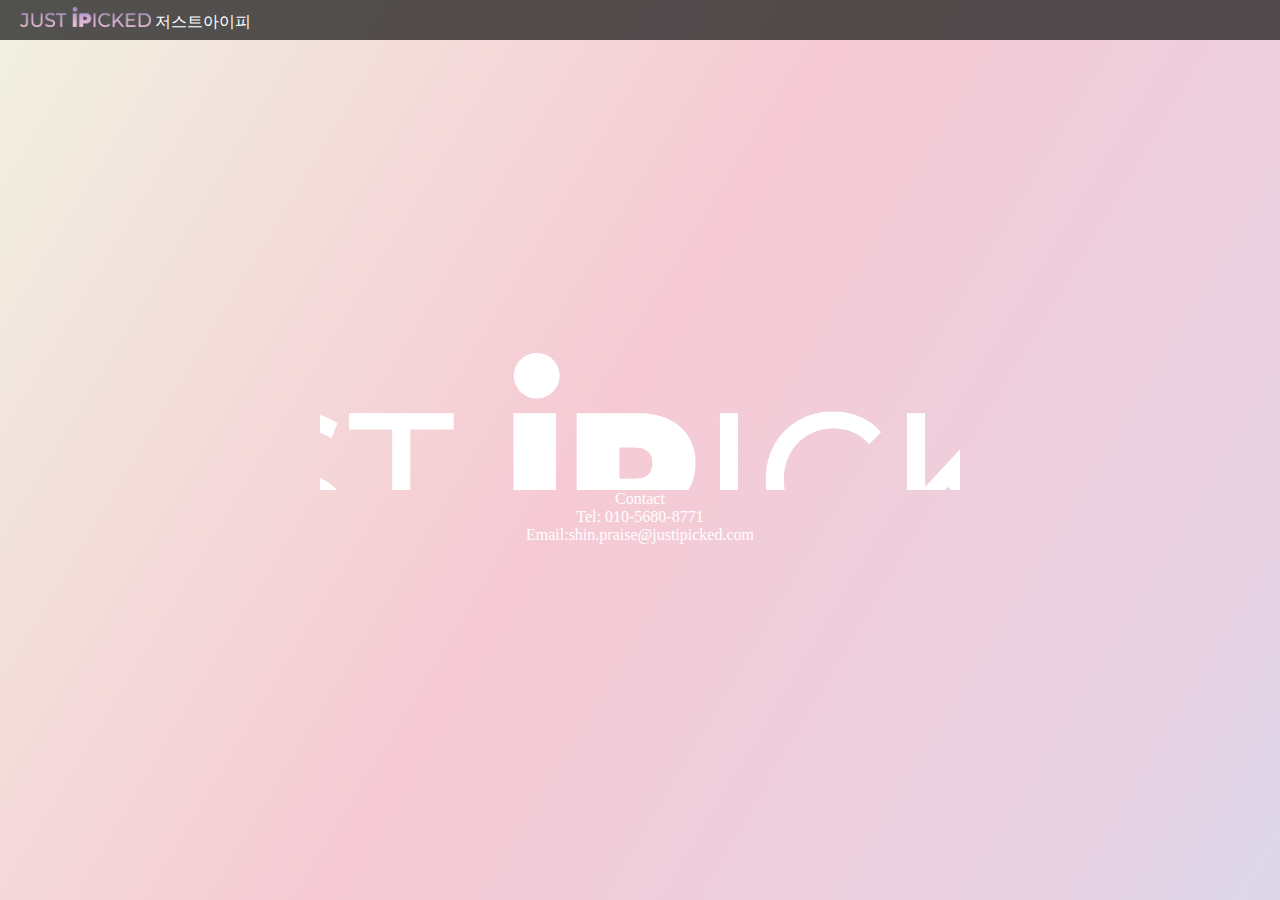
<file: index.html>
<!DOCTYPE html>
<html lang="en">
  <head>
    <meta charset="UTF-8" />
    <meta name="viewport" content="width=device-width, initial-scale=1.0" />
    <link rel="stylesheet" href="/index.css" />
    <title>Just IPicked</title>
  </head>
  <body>
    <nav class="nav_bar_container">
      <div>
        <div class="nav_bar_logo">
          <img src="contents/logo.png" alt="Logo" /> 저스트아이피
        </div>
      </div>
      <div></div>
    </nav>
    <div class="main">
      <div class="logo_container"></div>
      <div class="contact">
        <h3>Contact</h3>
        <h4>Tel: 010-5680-8771</h4>
        <h4>Email:shin.praise@justipicked.com</h4>
      </div>
    </div>
  </body>
</html>
</file>
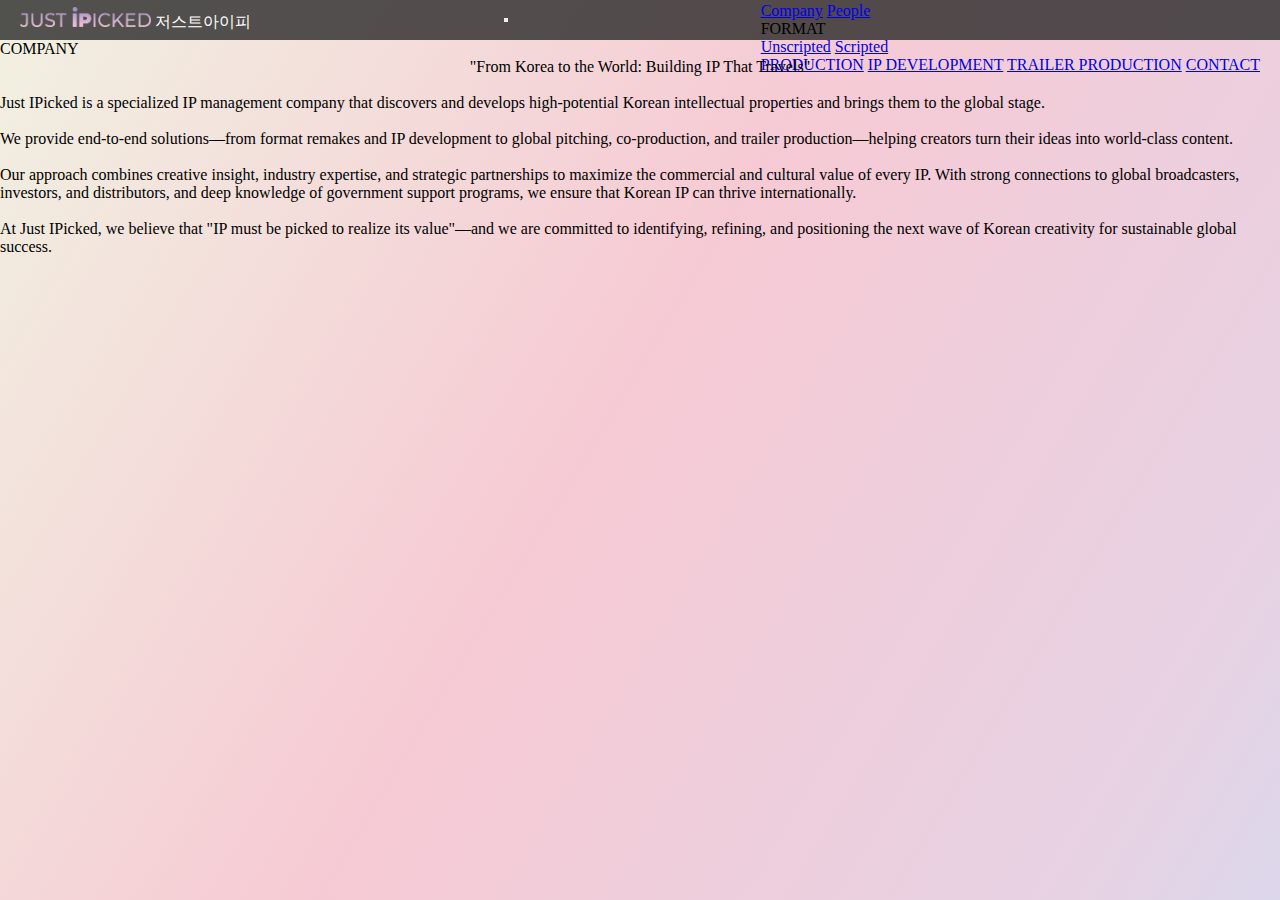
<file: company.html>
<!DOCTYPE html>
<html lang="en">
  <head>
    <meta charset="UTF-8" />
    <meta name="viewport" content="width=device-width, initial-scale=1.0" />
    <link rel="stylesheet" href="/index.css" />
    <title>Company - Just IPicked</title>
  </head>
  <body>
    <nav class="nav_bar_container">
      <div>
        <div class="nav_bar_logo">
          <img src="contents/logo.png" alt="Logo" /> 저스트아이피
        </div>
      </div>
      <div class="nav_menu">
        <a href="index.html" class="nav_item">HOME</a>
        <div class="nav_item dropdown">
          <span>ABOUT</span>
          <div class="dropdown_content">
            <a href="company.html">Company</a>
            <a href="people.html">People</a>
          </div>
        </div>
        <div class="nav_item dropdown">
          <span>FORMAT</span>
          <div class="dropdown_content">
            <a href="unscripted.html">Unscripted</a>
            <a href="scripted.html">Scripted</a>
          </div>
        </div>
        <a href="production.html" class="nav_item">PRODUCTION</a>
        <a href="ip-development.html" class="nav_item">IP DEVELOPMENT</a>
        <a href="trailer-production.html" class="nav_item"
          >TRAILER PRODUCTION</a
        >
        <a href="contact.html" class="nav_item">CONTACT</a>
      </div>
    </nav>
    <div class="main">
      <div class="page_content">
        <h1 class="page_title">COMPANY</h1>
        <div class="modern_container">
          <h2 class="page_subtitle" style="text-align: center">
            "From Korea to the World: Building IP That Travels"
          </h2>
          <br />
          <p class="page_text">
            Just IPicked is a specialized IP management company that discovers
            and develops high-potential Korean intellectual properties and
            brings them to the global stage.
          </p>
          <br />
          <p class="page_text">
            We provide end-to-end solutions—from format remakes and IP
            development to global pitching, co-production, and trailer
            production—helping creators turn their ideas into world-class
            content.
          </p>
          <br />
          <p class="page_text">
            Our approach combines creative insight, industry expertise, and
            strategic partnerships to maximize the commercial and cultural value
            of every IP. With strong connections to global broadcasters,
            investors, and distributors, and deep knowledge of government
            support programs, we ensure that Korean IP can thrive
            internationally.
          </p>
          <br />
          <p class="page_text">
            At Just IPicked, we believe that "IP must be picked to realize its
            value"—and we are committed to identifying, refining, and
            positioning the next wave of Korean creativity for sustainable
            global success.
          </p>
        </div>
      </div>
    </div>
  </body>
  <script src="nav.js" defer></script>
</html>
</file>
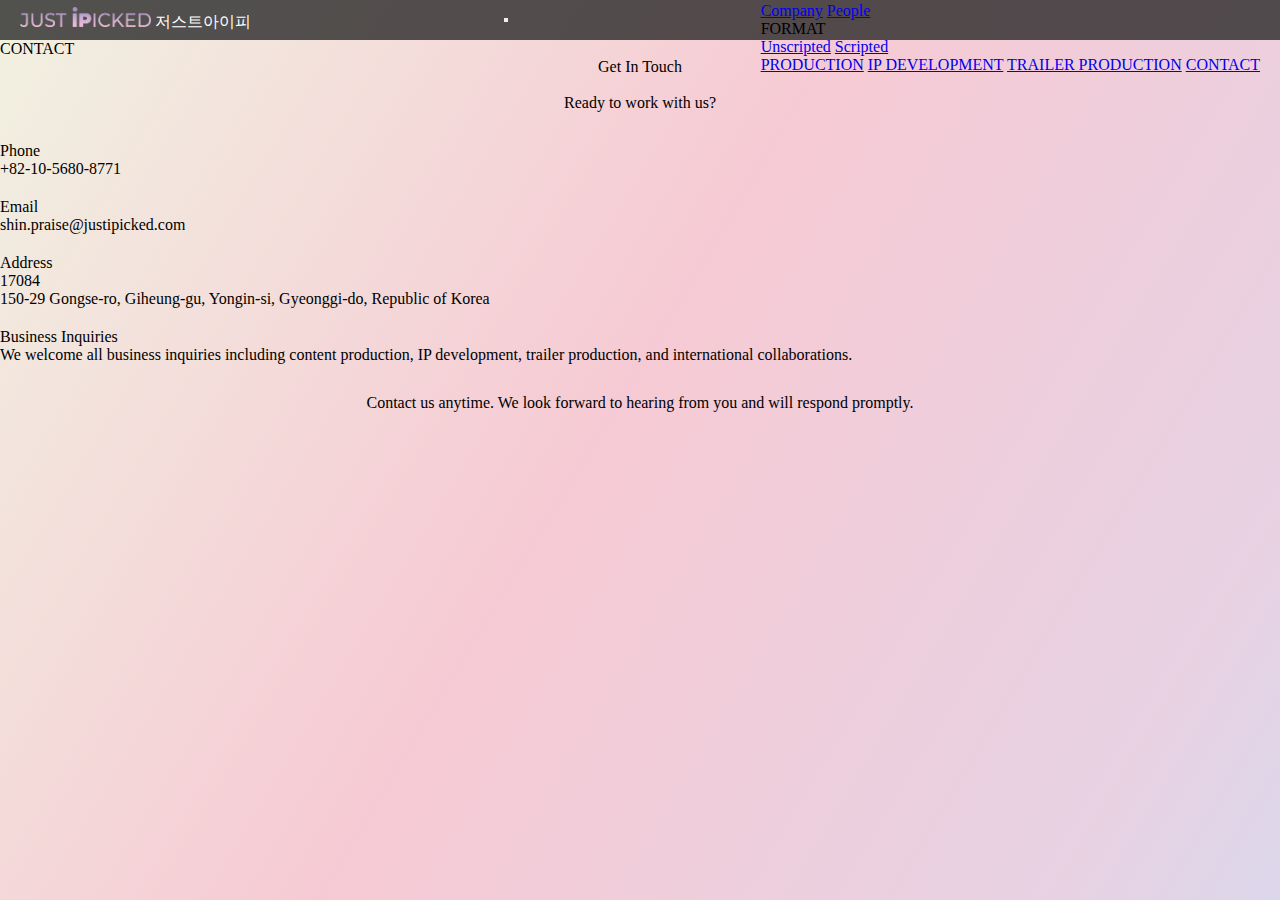
<file: contact.html>
<!DOCTYPE html>
<html lang="en">
  <head>
    <meta charset="UTF-8" />
    <meta name="viewport" content="width=device-width, initial-scale=1.0" />
    <link rel="stylesheet" href="/index.css" />
    <title>Contact - Just IPicked</title>
  </head>
  <body>
    <nav class="nav_bar_container">
      <div>
        <div class="nav_bar_logo">
          <img src="contents/logo.png" alt="Logo" /> 저스트아이피
        </div>
      </div>
      <div class="nav_menu">
        <a href="index.html" class="nav_item">HOME</a>
        <div class="nav_item dropdown">
          <span>ABOUT</span>
          <div class="dropdown_content">
            <a href="company.html">Company</a>
            <a href="people.html">People</a>
          </div>
        </div>
        <div class="nav_item dropdown">
          <span>FORMAT</span>
          <div class="dropdown_content">
            <a href="unscripted.html">Unscripted</a>
            <a href="scripted.html">Scripted</a>
          </div>
        </div>
        <a href="production.html" class="nav_item">PRODUCTION</a>
        <a href="ip-development.html" class="nav_item">IP DEVELOPMENT</a>
        <a href="trailer-production.html" class="nav_item"
          >TRAILER PRODUCTION</a
        >
        <a href="contact.html" class="nav_item">CONTACT</a>
      </div>
    </nav>
    <div class="main">
      <div class="page_content">
        <h1 class="page_title">CONTACT</h1>
        <div class="modern_container">
          <h2 class="page_subtitle" style="text-align: center">Get In Touch</h2>
          <br />
          <div class="contact_info">
            <h3
              class="page_subtitle"
              style="margin-bottom: 30px; text-align: center"
            >
              Ready to work with us?
            </h3>
            <div style="margin: 20px 0">
              <h4 class="contact_label">Phone</h4>
              <p class="contact_value">+82-10-5680-8771</p>
            </div>
            <div style="margin: 20px 0">
              <h4 class="contact_label">Email</h4>
              <p class="contact_value">shin.praise@justipicked.com</p>
            </div>
            <div style="margin: 20px 0">
              <h4 class="contact_label">Address</h4>
              <p class="contact_value">17084</p>
              <p class="contact_value">
                150-29 Gongse-ro, Giheung-gu, Yongin-si, Gyeonggi-do, Republic
                of Korea
              </p>
            </div>
            <div style="margin: 20px 0">
              <h4 class="contact_label">Business Inquiries</h4>
              <p class="service_description">
                We welcome all business inquiries including content production,
                IP development, trailer production, and international
                collaborations.
              </p>
            </div>
          </div>
          <p class="page_text" style="text-align: center; margin-top: 30px">
            Contact us anytime. We look forward to hearing from you and will
            respond promptly.
          </p>
        </div>
      </div>
    </div>
  </body>
  <script src="nav.js" defer></script>
</html>
</file>
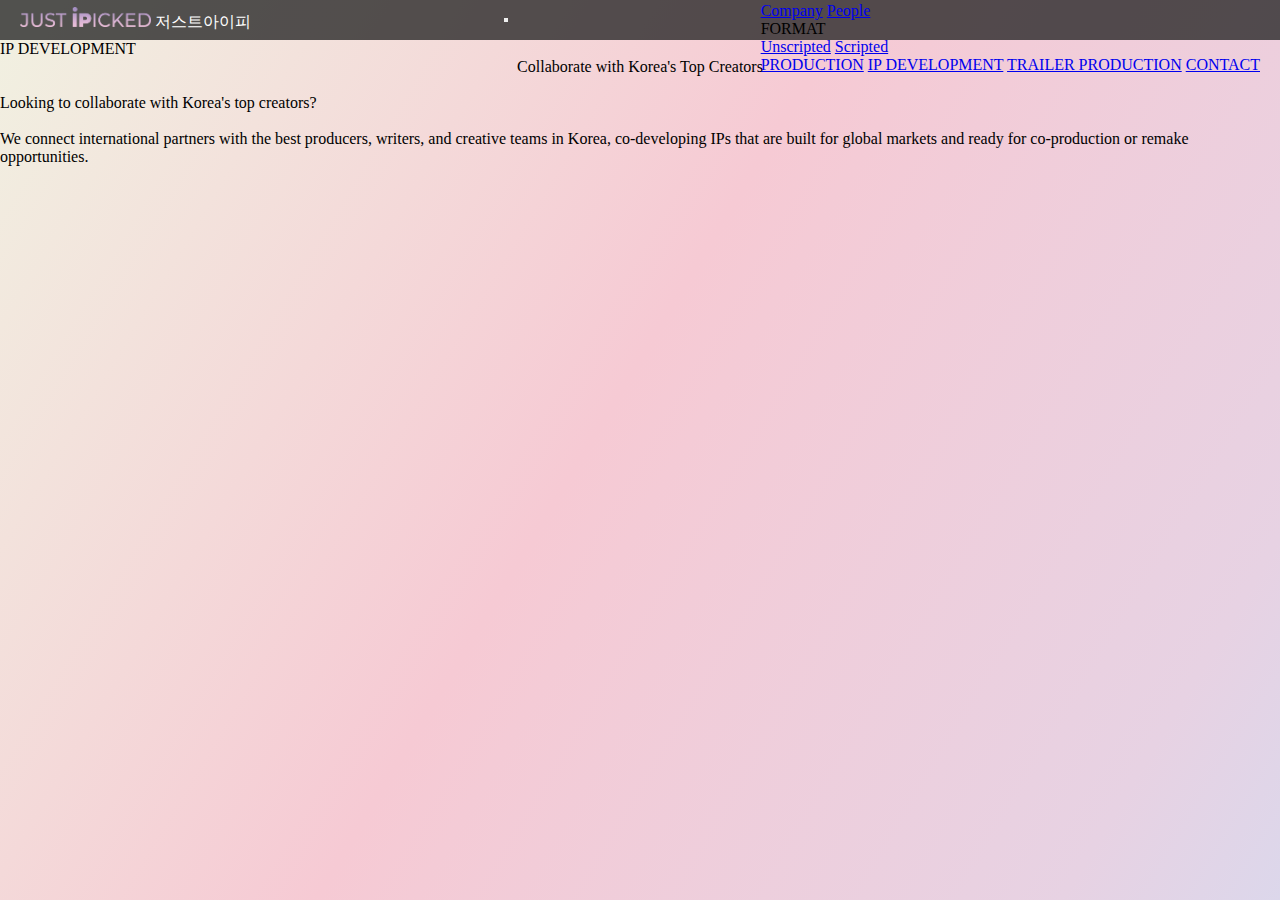
<file: ip-development.html>
<!DOCTYPE html>
<html lang="en">
  <head>
    <meta charset="UTF-8" />
    <meta name="viewport" content="width=device-width, initial-scale=1.0" />
    <link rel="stylesheet" href="/index.css" />
    <title>IP Development - Just IPicked</title>
  </head>
  <body>
    <nav class="nav_bar_container">
      <div>
        <div class="nav_bar_logo">
          <img src="contents/logo.png" alt="Logo" /> 저스트아이피
        </div>
      </div>
      <div class="nav_menu">
        <a href="index.html" class="nav_item">HOME</a>
        <div class="nav_item dropdown">
          <span>ABOUT</span>
          <div class="dropdown_content">
            <a href="company.html">Company</a>
            <a href="people.html">People</a>
          </div>
        </div>
        <div class="nav_item dropdown">
          <span>FORMAT</span>
          <div class="dropdown_content">
            <a href="unscripted.html">Unscripted</a>
            <a href="scripted.html">Scripted</a>
          </div>
        </div>
        <a href="production.html" class="nav_item">PRODUCTION</a>
        <a href="ip-development.html" class="nav_item">IP DEVELOPMENT</a>
        <a href="trailer-production.html" class="nav_item"
          >TRAILER PRODUCTION</a
        >
        <a href="contact.html" class="nav_item">CONTACT</a>
      </div>
    </nav>
    <div class="main">
      <div class="page_content">
        <h1 class="page_title">IP DEVELOPMENT</h1>
        <div class="modern_container">
          <h2 class="page_subtitle" style="text-align: center">
            Collaborate with Korea's Top Creators
          </h2>
          <br />
          <p class="page_text">
            Looking to collaborate with Korea's top creators?
          </p>
          <br />
          <p class="page_text">
            We connect international partners with the best producers, writers,
            and creative teams in Korea, co-developing IPs that are built for
            global markets and ready for co-production or remake opportunities.
          </p>
        </div>
      </div>
    </div>
  </body>
  <script src="nav.js" defer></script>
</html>
</file>
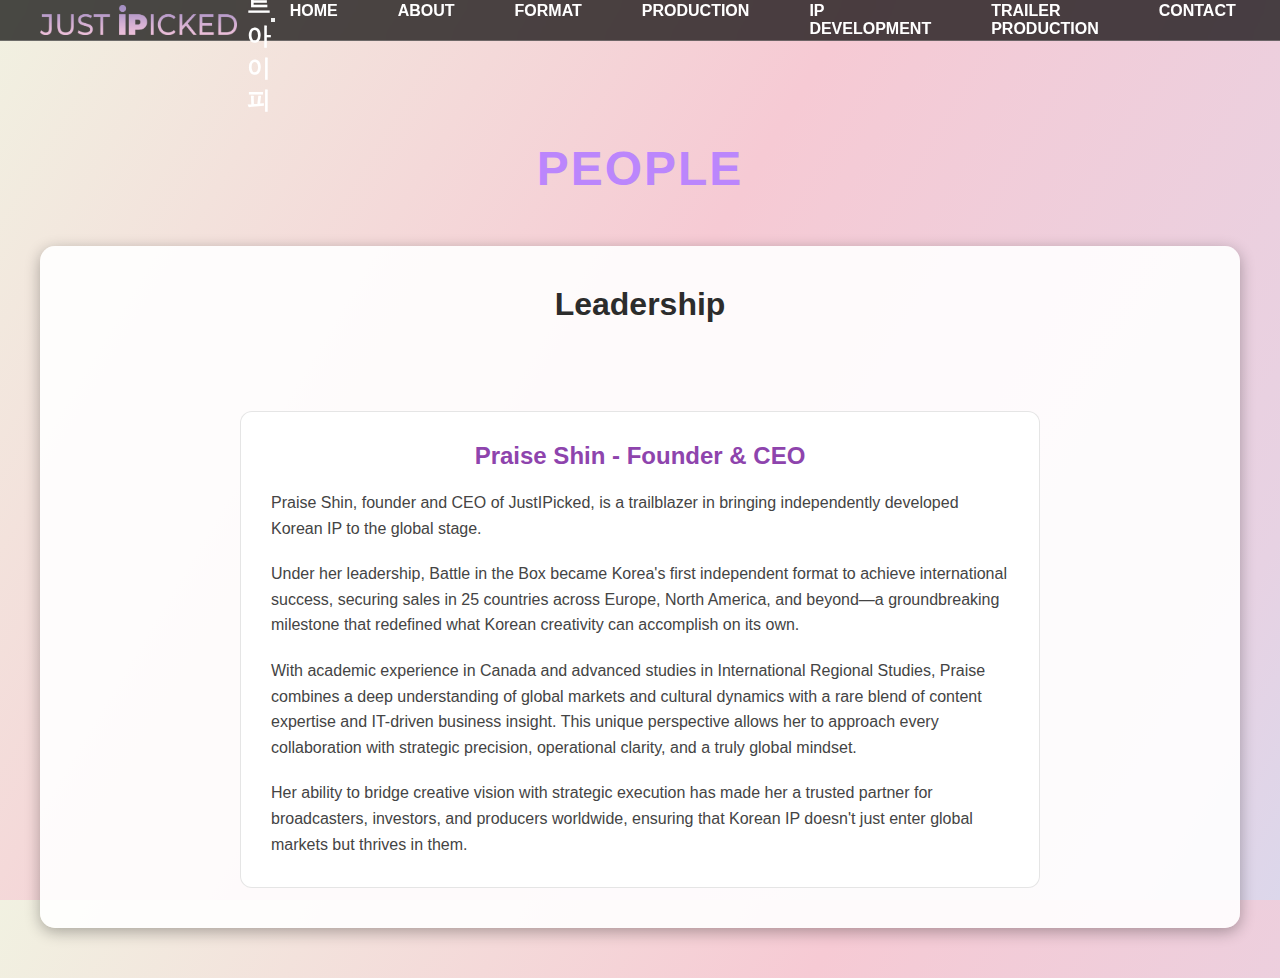
<file: people.html>
<!DOCTYPE html>
<html lang="en">
  <head>
    <meta charset="UTF-8" />
    <meta name="viewport" content="width=device-width, initial-scale=1.0" />
    <link rel="stylesheet" href="/index.css" />
    <title>People - Just IPicked</title>
    <style>
      /* Basic styling for the body to ensure good contrast */
      body {
        color: #2c2c2c; /* Dark text color for better contrast */
        font-family: "Arial", sans-serif;
        margin: 0;
        padding: 0;
      }

      /* Navigation bar styling */
      .nav_bar_container {
        display: flex;
        justify-content: space-between;
        align-items: center;
        padding: 20px 40px;
        background-color: rgba(0, 0, 0, 0.7);
        backdrop-filter: blur(10px);
        color: white;
        border-bottom: 1px solid rgba(255, 255, 255, 0.2);
      }

      .nav_bar_logo {
        display: flex;
        align-items: center;
        font-size: 1.5em;
        font-weight: bold;
      }

      .nav_bar_logo img {
        height: 30px;
        margin-right: 10px;
      }

      .nav_menu {
        display: flex;
        gap: 30px;
      }

      .nav_item {
        color: white;
        text-decoration: none;
        font-size: 1em;
        font-weight: bold;
        padding: 10px 15px;
        transition: color 0.3s ease;
      }

      .nav_item:hover {
        color: #bb86fc; /* Accent color on hover */
      }

      .dropdown {
        position: relative;
        display: inline-block;
      }

      .dropdown_content {
        display: none;
        position: absolute;
        background-color: rgba(0, 0, 0, 0.8);
        min-width: 160px;
        box-shadow: 0px 8px 16px 0px rgba(0, 0, 0, 0.2);
        z-index: 1;
        border-radius: 5px;
        padding: 10px 0;
      }

      .dropdown_content a {
        color: white;
        padding: 12px 16px;
        text-decoration: none;
        display: block;
        transition: background-color 0.3s ease;
      }

      .dropdown_content a:hover {
        background-color: #333;
      }

      .dropdown:hover .dropdown_content {
        display: block;
      }

      /* Main page content styling */
      .main {
        padding: 50px 20px;
      }

      .page_content {
        max-width: 1200px;
        margin: 0 auto;
        text-align: center;
      }

      .page_title {
        color: #bb86fc; /* Accent color for titles */
        font-size: 3em;
        margin: 50px 0;
        text-align: center;
        font-weight: bold;
        letter-spacing: 2px;
      }

      .modern_container {
        background-color: rgba(255, 255, 255, 0.9);
        padding: 40px;
        border-radius: 15px;
        box-shadow: 0 4px 15px rgba(0, 0, 0, 0.3);
        margin-top: 40px;
      }

      .page_subtitle {
        color: #2c2c2c;
        font-size: 2em;
        margin-bottom: 30px;
        font-weight: 600;
      }

      .team_grid {
        display: grid;
        grid-template-columns: repeat(auto-fit, minmax(280px, 1fr));
        gap: 40px;
        margin-top: 40px;
      }

      .team_card {
        background: rgba(255, 255, 255, 0.95);
        padding: 30px;
        border-radius: 12px;
        transition: transform 0.3s ease, box-shadow 0.3s ease;
        text-align: center;
        border: 1px solid rgba(0, 0, 0, 0.1);
      }

      .team_card:hover {
        transform: translateY(-10px);
        box-shadow: 0 10px 25px rgba(0, 0, 0, 0.35);
      }

      .service_title {
        color: #8e44ad; /* Purple accent color for titles */
        font-size: 1.5em;
        margin-bottom: 15px;
        font-weight: bold;
      }

      .page_text {
        color: #444444; /* Dark text for better readability */
        font-size: 1em;
        line-height: 1.6;
      }

      .service_description {
        color: #444444;
        font-size: 1.1em;
        line-height: 1.6;
        margin-top: 10px;
      }

      /* Responsive adjustments */
      @media (max-width: 768px) {
        .nav_bar_container {
          flex-direction: column;
          padding: 20px;
        }
        .nav_menu {
          flex-wrap: wrap;
          justify-content: center;
          margin-top: 20px;
          gap: 15px;
        }
        .page_title {
          font-size: 2.5em;
        }
        .team_grid {
          grid-template-columns: 1fr;
        }
      }
    </style>
  </head>
  <body>
    <nav class="nav_bar_container">
      <div>
        <div class="nav_bar_logo">
          <img src="contents/logo.png" alt="Logo" /> 저스트아이피
        </div>
      </div>
      <div class="nav_menu">
        <a href="index.html" class="nav_item">HOME</a>
        <div class="nav_item dropdown">
          <span>ABOUT</span>
          <div class="dropdown_content">
            <a href="company.html">Company</a>
            <a href="people.html">People</a>
          </div>
        </div>
        <div class="nav_item dropdown">
          <span>FORMAT</span>
          <div class="dropdown_content">
            <a href="unscripted.html">Unscripted</a>
            <a href="scripted.html">Scripted</a>
          </div>
        </div>
        <a href="production.html" class="nav_item">PRODUCTION</a>
        <a href="ip-development.html" class="nav_item">IP DEVELOPMENT</a>
        <a href="trailer-production.html" class="nav_item"
          >TRAILER PRODUCTION</a
        >
        <a href="contact.html" class="nav_item">CONTACT</a>
      </div>
    </nav>
    <div class="main">
      <div class="page_content">
        <h1 class="page_title">PEOPLE</h1>
        <div class="modern_container">
          <h2 class="page_subtitle" style="text-align: center">Leadership</h2>
          <br />
          <div class="team_grid">
            <div
              class="team_card"
              style="grid-column: 1 / -1; max-width: 800px; margin: 0 auto"
            >
              <h3 class="service_title">Praise Shin - Founder & CEO</h3>
              <div style="text-align: left; margin-top: 20px">
                <p class="page_text" style="margin-bottom: 20px">
                  Praise Shin, founder and CEO of JustIPicked, is a trailblazer
                  in bringing independently developed Korean IP to the global
                  stage.
                </p>

                <p class="page_text" style="margin-bottom: 20px">
                  Under her leadership, Battle in the Box became Korea's first
                  independent format to achieve international success, securing
                  sales in 25 countries across Europe, North America, and
                  beyond—a groundbreaking milestone that redefined what Korean
                  creativity can accomplish on its own.
                </p>

                <p class="page_text" style="margin-bottom: 20px">
                  With academic experience in Canada and advanced studies in
                  International Regional Studies, Praise combines a deep
                  understanding of global markets and cultural dynamics with a
                  rare blend of content expertise and IT-driven business
                  insight. This unique perspective allows her to approach every
                  collaboration with strategic precision, operational clarity,
                  and a truly global mindset.
                </p>

                <p class="page_text">
                  Her ability to bridge creative vision with strategic execution
                  has made her a trusted partner for broadcasters, investors,
                  and producers worldwide, ensuring that Korean IP doesn't just
                  enter global markets but thrives in them.
                </p>
              </div>
            </div>
          </div>
        </div>
      </div>
    </div>
  </body>
  <script src="nav.js" defer></script>
</html>
</file>
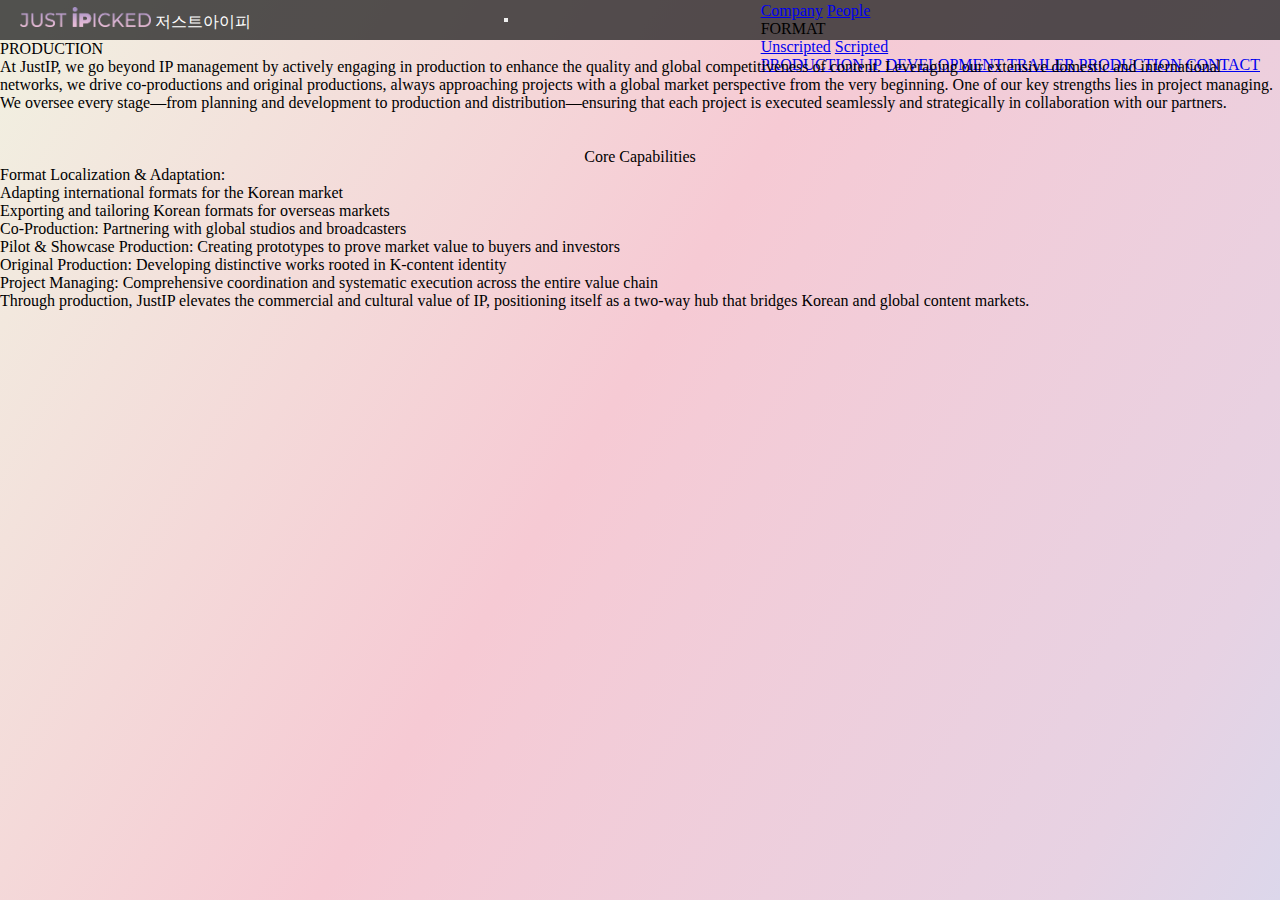
<file: production.html>
<!DOCTYPE html>
<html lang="en">
  <head>
    <meta charset="UTF-8" />
    <meta name="viewport" content="width=device-width, initial-scale=1.0" />
    <title>Production</title>
    <link rel="stylesheet" href="index.css" />
  </head>
  <body>
    <nav class="nav_bar_container">
      <div>
        <div class="nav_bar_logo">
          <img src="contents/logo.png" alt="Logo" /> 저스트아이피
        </div>
      </div>
      <div class="nav_menu">
        <a href="index.html" class="nav_item">HOME</a>
        <div class="nav_item dropdown">
          <span>ABOUT</span>
          <div class="dropdown_content">
            <a href="company.html">Company</a>
            <a href="people.html">People</a>
          </div>
        </div>
        <div class="nav_item dropdown">
          <span>FORMAT</span>
          <div class="dropdown_content">
            <a href="unscripted.html">Unscripted</a>
            <a href="scripted.html">Scripted</a>
          </div>
        </div>
        <!-- ✅ 새 메뉴 추가 -->
        <a href="production.html" class="nav_item">PRODUCTION</a>
        <a href="ip-development.html" class="nav_item">IP DEVELOPMENT</a>
        <a href="trailer-production.html" class="nav_item"
          >TRAILER PRODUCTION</a
        >
        <a href="contact.html" class="nav_item">CONTACT</a>
      </div>
    </nav>

    <div class="main">
      <div class="page_content">
        <h1 class="page_title">PRODUCTION</h1>
        <div class="modern_container">
          <p class="page_text">
            At JustIP, we go beyond IP management by actively engaging in
            production to enhance the quality and global competitiveness of
            content. Leveraging our extensive domestic and international
            networks, we drive co-productions and original productions, always
            approaching projects with a global market perspective from the very
            beginning. One of our key strengths lies in project managing. We
            oversee every stage—from planning and development to production and
            distribution—ensuring that each project is executed seamlessly and
            strategically in collaboration with our partners.
          </p>
          <br />

          <br />
          <h2 class="page_subtitle" style="text-align: center">
            Core Capabilities
          </h2>

          <ul class="page_text">
            <li>
              <strong>Format Localization & Adaptation:</strong>
              <ul>
                <li>Adapting international formats for the Korean market</li>
                <li>
                  Exporting and tailoring Korean formats for overseas markets
                </li>
                <!-- E를 대문자로 -->
              </ul>
            </li>

            <li>
              <strong>Co-Production:</strong> Partnering with global studios and
              broadcasters
            </li>
            <li>
              <strong>Pilot & Showcase Production:</strong> Creating prototypes
              to prove market value to buyers and investors
            </li>
            <li>
              <strong>Original Production:</strong> Developing distinctive works
              rooted in K-content identity
            </li>
            <li>
              <strong>Project Managing:</strong> Comprehensive coordination and
              systematic execution across the entire value chain
            </li>
          </ul>

          <p class="page_text">
            Through production, JustIP elevates the commercial and cultural
            value of IP, positioning itself as a two-way hub that bridges Korean
            and global content markets.
          </p>
        </div>
      </div>
    </div>

    <!-- 햄버거 메뉴 스크립트 -->
    <script src="nav.js" defer></script>
  </body>
</html>
</file>
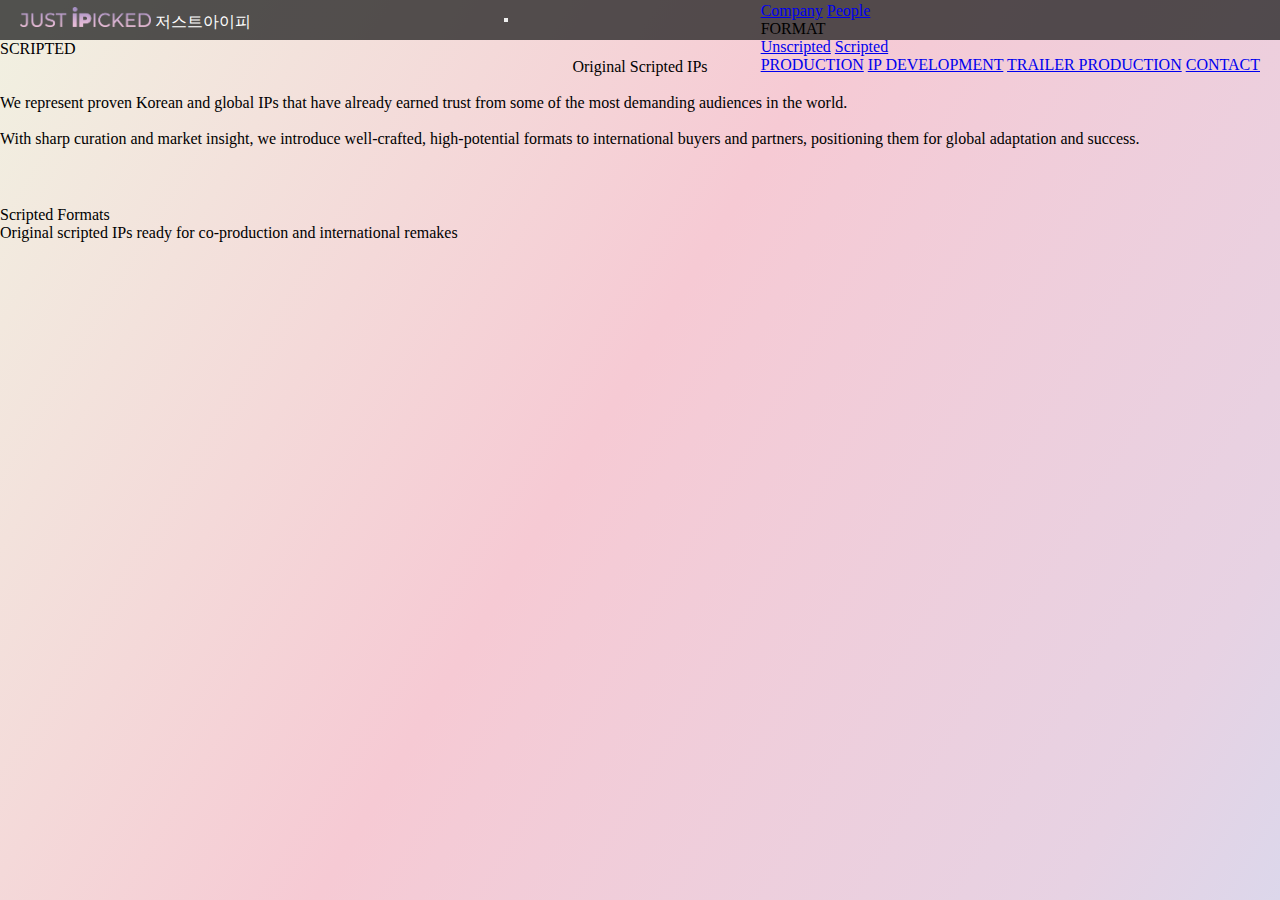
<file: scripted.html>
<!DOCTYPE html>
<html lang="en">
  <head>
    <meta charset="UTF-8" />
    <meta name="viewport" content="width=device-width, initial-scale=1.0" />
    <link rel="stylesheet" href="/index.css" />
    <title>Scripted - Just IPicked</title>
  </head>
  <body>
    <nav class="nav_bar_container">
      <div>
        <div class="nav_bar_logo">
          <img src="contents/logo.png" alt="Logo" /> 저스트아이피
        </div>
      </div>
      <div class="nav_menu">
        <a href="index.html" class="nav_item">HOME</a>
        <div class="nav_item dropdown">
          <span>ABOUT</span>
          <div class="dropdown_content">
            <a href="company.html">Company</a>
            <a href="people.html">People</a>
          </div>
        </div>
        <div class="nav_item dropdown">
          <span>FORMAT</span>
          <div class="dropdown_content">
            <a href="unscripted.html">Unscripted</a>
            <a href="scripted.html">Scripted</a>
          </div>
        </div>
        <a href="production.html" class="nav_item">PRODUCTION</a>
        <a href="ip-development.html" class="nav_item">IP DEVELOPMENT</a>
        <a href="trailer-production.html" class="nav_item"
          >TRAILER PRODUCTION</a
        >
        <a href="contact.html" class="nav_item">CONTACT</a>
      </div>
    </nav>
    <div class="main">
      <div class="page_content">
        <h1 class="page_title">SCRIPTED</h1>
        <div class="modern_container">
          <h2 class="page_subtitle" style="text-align: center">
            Original Scripted IPs
          </h2>
          <br />
          <p class="page_text">
            We represent proven Korean and global IPs that have already earned
            trust from some of the most demanding audiences in the world.
          </p>
          <br />
          <p class="page_text">
            With sharp curation and market insight, we introduce well-crafted,
            high-potential formats to international buyers and partners,
            positioning them for global adaptation and success.
          </p>
          <br />
          <div style="margin-top: 40px">
            <div class="service_item">
              <h3 class="service_title">Scripted Formats</h3>
              <p class="service_description">
                Original scripted IPs ready for co-production and international
                remakes
              </p>
            </div>
          </div>
        </div>
      </div>
    </div>
  </body>
  <script src="nav.js" defer></script>
</html>
</file>
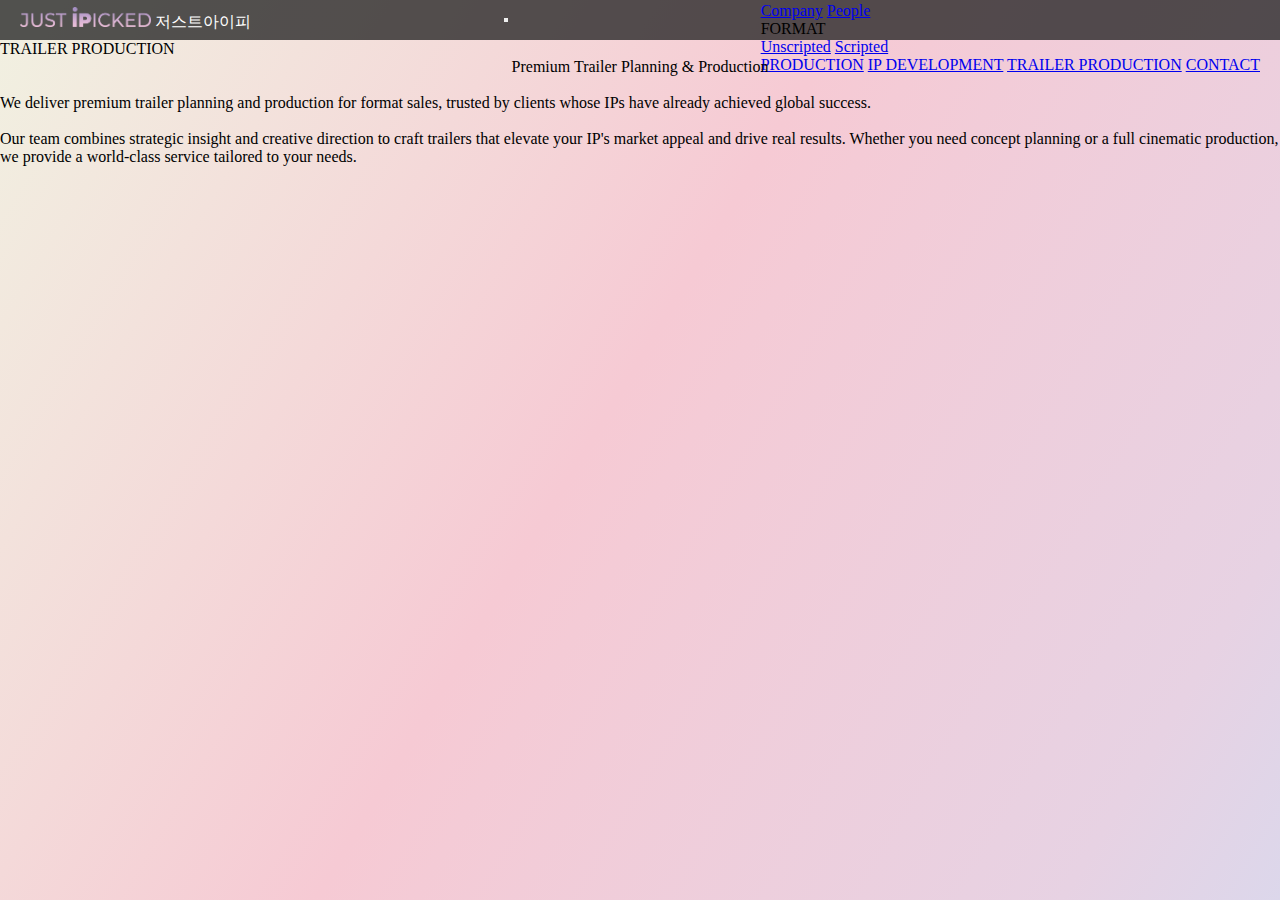
<file: trailer-production.html>
<!DOCTYPE html>
<html lang="en">
  <head>
    <meta charset="UTF-8" />
    <meta name="viewport" content="width=device-width, initial-scale=1.0" />
    <link rel="stylesheet" href="/index.css" />
    <title>Trailer Production - Just IPicked</title>
  </head>

  <body>
    <nav class="nav_bar_container">
      <div>
        <div class="nav_bar_logo">
          <img src="contents/logo.png" alt="Logo" /> 저스트아이피
        </div>
      </div>
      <div class="nav_menu">
        <a href="index.html" class="nav_item">HOME</a>
        <div class="nav_item dropdown">
          <span>ABOUT</span>
          <div class="dropdown_content">
            <a href="company.html">Company</a>
            <a href="people.html">People</a>
          </div>
        </div>
        <div class="nav_item dropdown">
          <span>FORMAT</span>
          <div class="dropdown_content">
            <a href="unscripted.html">Unscripted</a>
            <a href="scripted.html">Scripted</a>
          </div>
        </div>
        <a href="production.html" class="nav_item">PRODUCTION</a>
        <a href="ip-development.html" class="nav_item">IP DEVELOPMENT</a>
        <a href="trailer-production.html" class="nav_item"
          >TRAILER PRODUCTION</a
        >
        <a href="contact.html" class="nav_item">CONTACT</a>
      </div>
    </nav>
    <div class="main">
      <div class="page_content">
        <h1 class="page_title">TRAILER PRODUCTION</h1>
        <div class="modern_container">
          <h2 class="page_subtitle" style="text-align: center">
            Premium Trailer Planning & Production
          </h2>
          <br />
          <p class="page_text">
            We deliver premium trailer planning and production for format sales,
            trusted by clients whose IPs have already achieved global success.
          </p>
          <br />
          <p class="page_text">
            Our team combines strategic insight and creative direction to craft
            trailers that elevate your IP's market appeal and drive real
            results. Whether you need concept planning or a full cinematic
            production, we provide a world-class service tailored to your needs.
          </p>
        </div>
      </div>
    </div>
  </body>
  <script src="nav.js" defer></script>
</html>
</file>
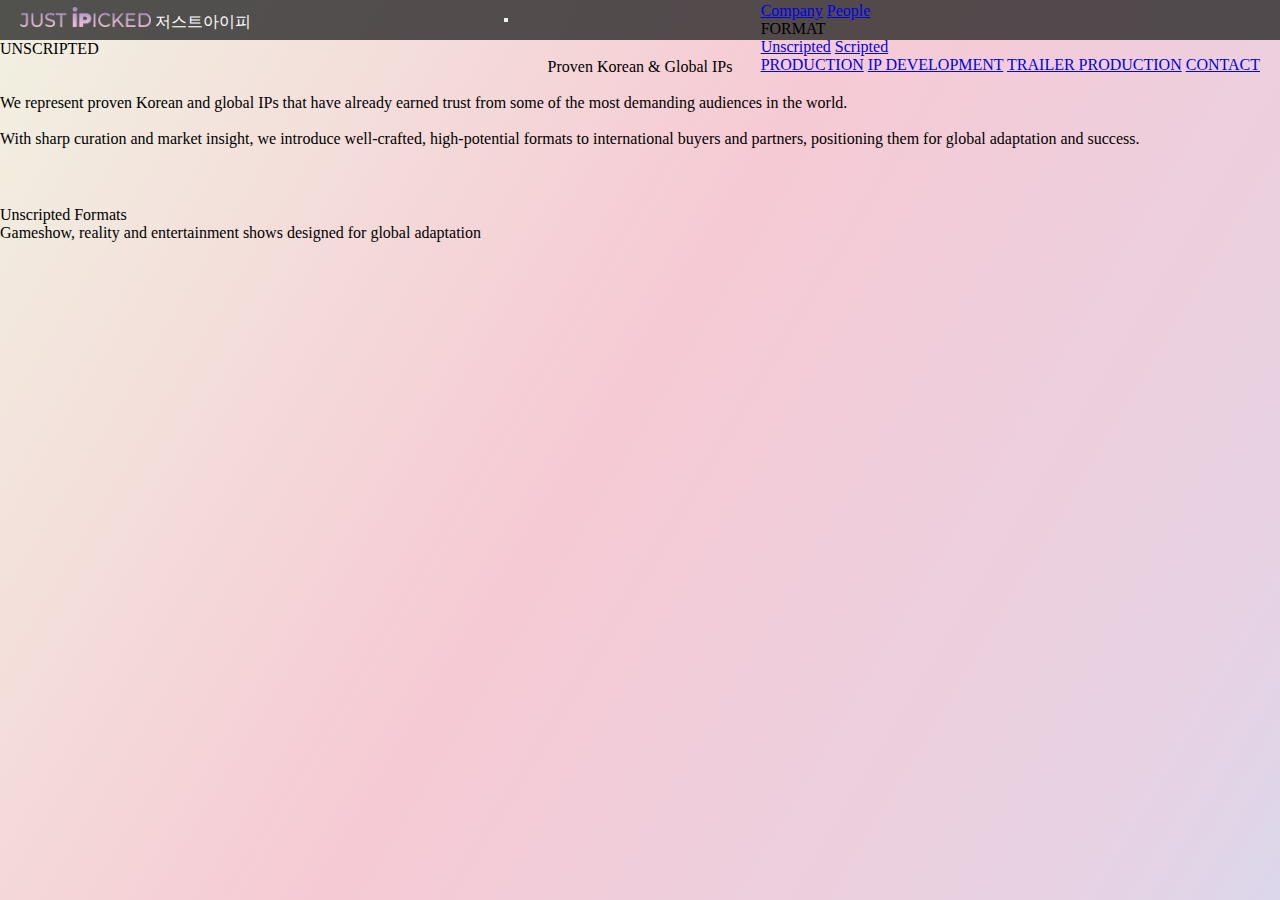
<file: unscripted.html>
<!DOCTYPE html>
<html lang="en">
  <head>
    <meta charset="UTF-8" />
    <meta name="viewport" content="width=device-width, initial-scale=1.0" />
    <link rel="stylesheet" href="/index.css" />
    <title>Unscripted - Just IPicked</title>
  </head>
  <body>
    <nav class="nav_bar_container">
      <div>
        <div class="nav_bar_logo">
          <img src="contents/logo.png" alt="Logo" /> 저스트아이피
        </div>
      </div>
      <div class="nav_menu">
        <a href="index.html" class="nav_item">HOME</a>
        <div class="nav_item dropdown">
          <span>ABOUT</span>
          <div class="dropdown_content">
            <a href="company.html">Company</a>
            <a href="people.html">People</a>
          </div>
        </div>
        <div class="nav_item dropdown">
          <span>FORMAT</span>
          <div class="dropdown_content">
            <a href="unscripted.html">Unscripted</a>
            <a href="scripted.html">Scripted</a>
          </div>
        </div>
        <a href="production.html" class="nav_item">PRODUCTION</a>
        <a href="ip-development.html" class="nav_item">IP DEVELOPMENT</a>
        <a href="trailer-production.html" class="nav_item"
          >TRAILER PRODUCTION</a
        >
        <a href="contact.html" class="nav_item">CONTACT</a>
      </div>
    </nav>
    <div class="main">
      <div class="page_content">
        <h1 class="page_title">UNSCRIPTED</h1>
        <div class="modern_container">
          <h2 class="page_subtitle" style="text-align: center">
            Proven Korean & Global IPs
          </h2>
          <br />
          <p class="page_text">
            We represent proven Korean and global IPs that have already earned
            trust from some of the most demanding audiences in the world.
          </p>
          <br />
          <p class="page_text">
            With sharp curation and market insight, we introduce well-crafted,
            high-potential formats to international buyers and partners,
            positioning them for global adaptation and success.
          </p>
          <br />
          <div style="margin-top: 40px">
            <div class="service_item">
              <h3 class="service_title">Unscripted Formats</h3>
              <p class="service_description">
                Gameshow, reality and entertainment shows designed for global
                adaptation
              </p>
            </div>
          </div>
        </div>
      </div>
    </div>
  </body>
  <script src="nav.js" defer></script>
</html>
</file>
<file: index.css>
/* CSS Reset */
* {
    margin: 0;
    padding: 0;
    box-sizing: border-box;
  }
  
  html, body, div, span, applet, object, iframe,
  h1, h2, h3, h4, h5, h6, p, blockquote, pre,
  a, abbr, acronym, address, big, cite, code,
  del, dfn, em, img, ins, kbd, q, s, samp,
  small, strike, strong, sub, sup, tt, var,
  b, u, i, center,
  dl, dt, dd, ol, ul, li,
  fieldset, form, label, legend,
  table, caption, tbody, tfoot, thead, tr, th, td,
  article, aside, canvas, details, embed,
  figure, figcaption, footer, header, hgroup,
  menu, nav, output, ruby, section, summary,
  time, mark, audio, video {
    margin: 0;
    padding: 0;
    border: 0;
    font-size: 100%;
    font: inherit;
    vertical-align: baseline;
  
}

body{
  height:100vh;
  font-family:'noto sans' 'Segoe UI', 'Roboto', 'Oxygen',
    'Ubuntu', 'Cantarell', 'Fira Sans', 'Droid Sans', 'Helvetica Neue',
    sans-serif;
  background: rgb(241,241,225);
  background: linear-gradient(121deg, rgba(241,241,225,1) 0%, rgba(246,202,212,1) 47%, rgba(231,210,227,1) 88%, rgba(220,215,235,1) 100%); 
}
.nav_bar_container {
    display: flex;
    justify-content: space-between; /* 로고와 메뉴 항목을 양쪽 끝에 배치 */
    align-items: center;
    background-color: #252525c8;
    padding: 10px 20px;
    height: 40px;
    
}
.nav_bar_logo{
    color:white;
}
.korean_title{
    color:white;
}
.nav_bar_logo img {
    height: 20px; /* 로고 크기 조절 */
}


.logo_container{
    width:50vw;
    height:50vh;
    margin:auto;
    background-image: url(/contents/logobw.png);
    background-repeat: no-repeat;
    background-size: contain;
    background-position: center;
    background-attachment: fixed;
    /* filter: drop-shadow(10px 10px 20px rgba(0, 0, 0, 0.5)); */
    /* 3D 회전 효과 */
    transform-style: preserve-3d;
    animation: rotate3D 10s infinite linear; /* 5초 동안 회전 */
}
.contact{
    color:white;
    text-align: center;
}
/* 3D 회전 애니메이션 설정 */
@keyframes rotate3D {
    0% {
        transform: perspective(550px) rotateY(0deg); /* 초기 위치 */
    }
    100% {
        transform: perspective(550px) rotateY(360deg); /* 360도 회전 */
    }
}
</file>
